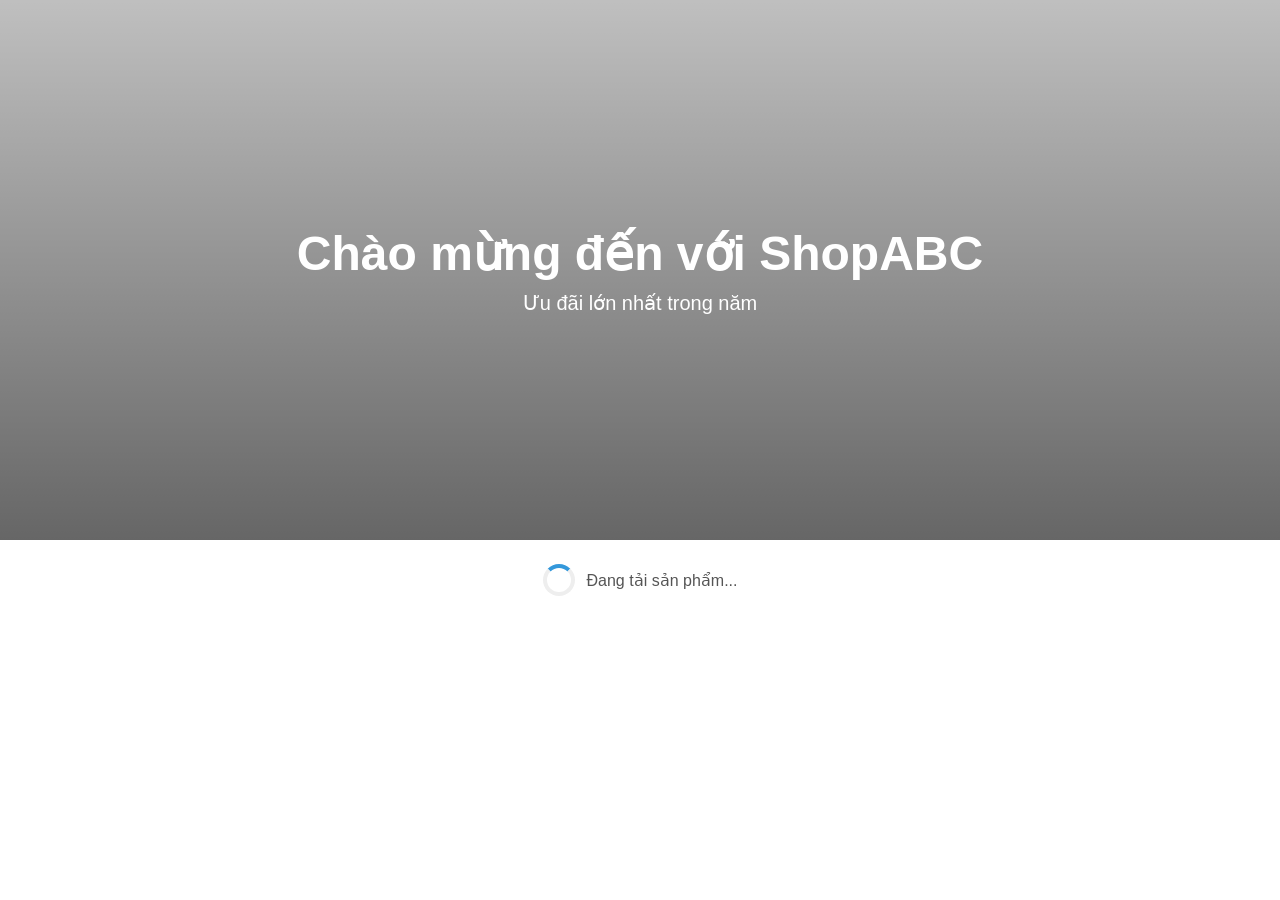
<file: Lab11/lab11.1.html>
<!DOCTYPE html>
<html lang="vi">
<head>
<meta charset="UTF-8">
<meta name="viewport" content="width=device-width, initial-scale=1.0">
<title>Buổi 11 - Bài 1: Banner Animation</title>
<style>
* { box-sizing: border-box; margin: 0; padding: 0; }
body { font-family: Arial, sans-serif; }
/* ===== ANIMATION: chữ trượt vào từ dưới lên ===== */
@keyframes truotVaoTuDuoi {
from { opacity: 0; transform: translateY(30px); }
to { opacity: 1; transform: translateY(0); }
}
.hero {
height: 60vh;
min-height: 320px;
background:
linear-gradient(to bottom, rgba(0,0,0,0.25), rgba(0,0,0,0.6)),
url('https://picsum.photos/id/180/1600/600');
background-size: cover;
background-position: center;
color: #fff;
display: flex;
flex-direction: column;
justify-content: center;

align-items: center;
text-align: center;
}
.hero-title {
font-size: clamp(28px, 5vw, 48px);
margin-bottom: 10px;
animation: truotVaoTuDuoi 0.8s ease-out;
}
.hero-sub {
font-size: clamp(15px, 2vw, 20px);
/* delay 0.2s để chạy SAU tiêu đề, tạo hiệu ứng xuất hiện tuần tự */
animation: truotVaoTuDuoi 0.8s ease-out 0.2s;
/* giữ trạng thái opacity:0 trong lúc chờ delay, tránh bị "chớp hiện rồi ẩn" */
animation-fill-mode: backwards;
}
/* ===== ANIMATION: loading spinner xoay vô hạn ===== */
@keyframes xoayVongTron {
from { transform: rotate(0deg); }
to { transform: rotate(360deg); }
}
.loading-wrapper {
display: flex;
align-items: center;
justify-content: center;
gap: 12px;
padding: 24px;
color: #555;
}

.spinner {
width: 32px;
height: 32px;
border: 4px solid #eee;
border-top: 4px solid #3498db;
border-radius: 50%;
animation: xoayVongTron 0.8s linear infinite;
}
</style>
</head>
<body>
<section class="hero">
<h1 class="hero-title">Chào mừng đến với ShopABC</h1>
<p class="hero-sub">Ưu đãi lớn nhất trong năm</p>
</section>
<div class="loading-wrapper">
<div class="spinner"></div>
<p>Đang tải sản phẩm...</p>
</div>
</body>
</html>
</file>
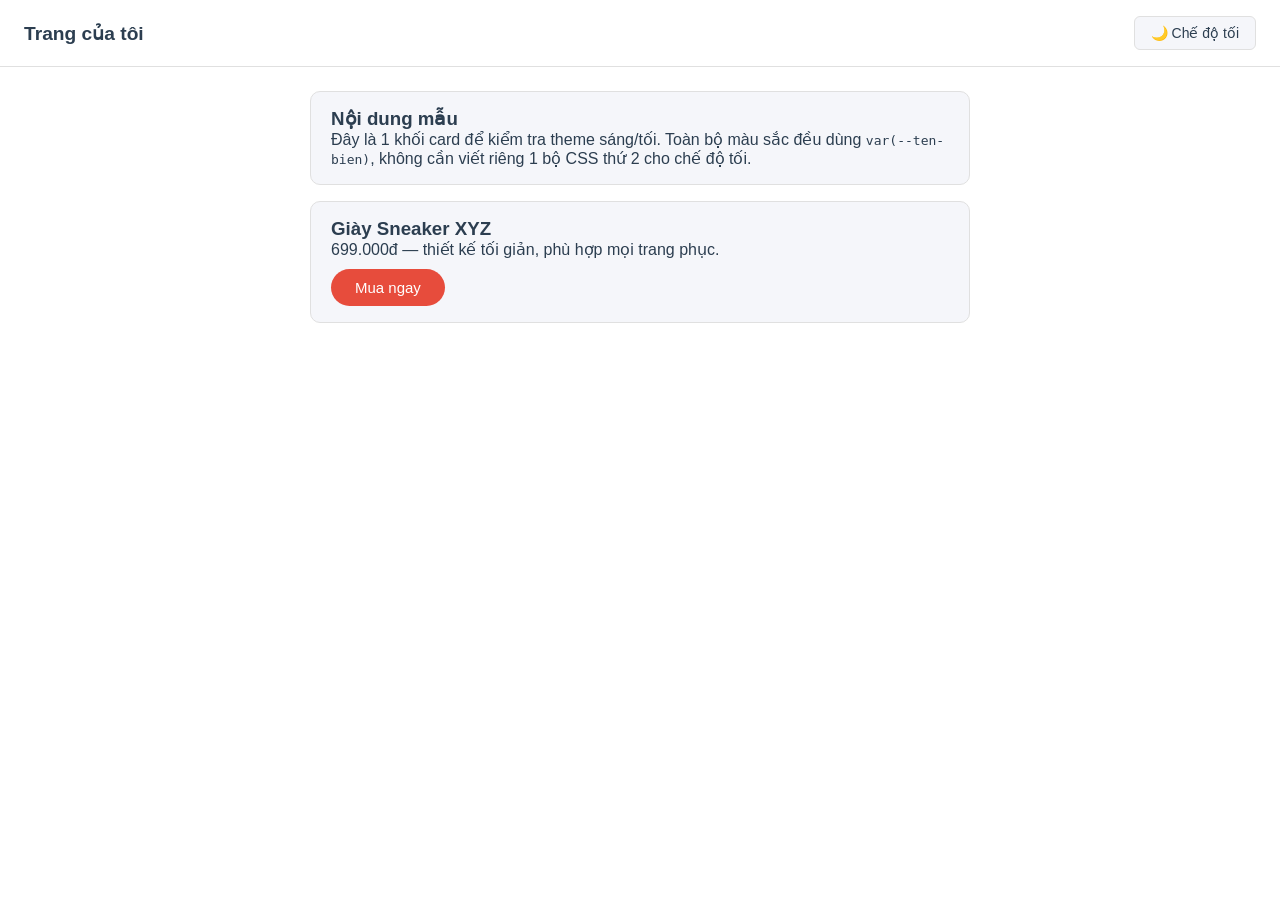
<file: Lab11/lab11.2.html>
<!DOCTYPE html>
<html lang="vi">
<head>

<meta charset="UTF-8">
<meta name="viewport" content="width=device-width, initial-scale=1.0">
<title>Buổi 11 - Bài 2: Dark/Light Mode</title>
<style>
* { box-sizing: border-box; margin: 0; padding: 0; }
/* ===== CSS VARIABLES: khai báo 2 phiên bản theme ===== */
:root {
--mau-nen: #ffffff;
--mau-nen-card: #f5f6fa;
--mau-chu: #2c3e50;
--mau-vien: #e0e0e0;
}
/* Khi <body> có class "dark", các biến này bị GHI ĐÈ chỉ trong phạm vi đó */
body.dark {
--mau-nen: #1a1a2e;
--mau-nen-card: #24243e;
--mau-chu: #f0f0f0;
--mau-vien: #3a3a5a;
}
body {
font-family: Arial, sans-serif;
background: var(--mau-nen);
color: var(--mau-chu);
transition: background 0.3s, color 0.3s;
padding: 0 0 40px;
}
.topbar {
display: flex;

justify-content: space-between;
align-items: center;
padding: 16px 24px;
border-bottom: 1px solid var(--mau-vien);
}
#btnToggleTheme {
padding: 8px 16px;
border: 1px solid var(--mau-vien);
border-radius: 6px;
background: var(--mau-nen-card);
color: var(--mau-chu);
cursor: pointer;
font-size: 14px;
}
main { max-width: 700px; margin: 24px auto; padding: 0 20px; }
.card {
background: var(--mau-nen-card);
border: 1px solid var(--mau-vien);
border-radius: 10px;
padding: 16px 20px;
margin-bottom: 16px;
transition: background 0.3s, border-color 0.3s;
}
/* ===== ANIMATION "pulse": to nhỏ nhẹ nhàng liên tục cho nút CTA ===== */
@keyframes pulse {
0% { transform: scale(1); }
50% { transform: scale(1.05); }
100% { transform: scale(1); }

}
.btn-mua-ngay {
display: inline-block;
margin-top: 10px;
padding: 10px 24px;
background: #e74c3c;
color: #fff;
border: none;
border-radius: 999px;
font-size: 15px;
cursor: pointer;
animation: pulse 1.6s ease-in-out infinite;
}
</style>
</head>
<body>
<header class="topbar">
<h1 style="font-size:1.2rem;">Trang của tôi</h1>
<button id="btnToggleTheme">🌙 Chế độ tối</button>
</header>
<main>
<div class="card">
<h3>Nội dung mẫu</h3>
<p>Đây là 1 khối card để kiểm tra theme sáng/tối. Toàn bộ màu sắc
đều dùng <code>var(--ten-bien)</code>, không cần viết riêng 1 bộ CSS
thứ 2 cho chế độ tối.</p>
</div>
<div class="card">

<h3>Giày Sneaker XYZ</h3>
<p>699.000đ — thiết kế tối giản, phù hợp mọi trang phục.</p>
<button class="btn-mua-ngay">Mua ngay</button>
</div>
</main>
<script>
const btnToggle = document.getElementById('btnToggleTheme');
const body = document.body;
// Khi trang load: đọc theme đã lưu trước đó và áp dụng ngay
const themeDaLuu = localStorage.getItem('theme');
if (themeDaLuu === 'dark') {
body.classList.add('dark');
btnToggle.textContent = '☀️ Chế độ sáng';
}
// Khi bấm nút: chỉ cần thêm/xóa 1 class "dark" trên <body> —
// toàn bộ màu sắc dùng var() trong CSS sẽ TỰ ĐỘNG đổi theo
btnToggle.addEventListener('click', function () {
body.classList.toggle('dark');
if (body.classList.contains('dark')) {
localStorage.setItem('theme', 'dark');
btnToggle.textContent = '☀️ Chế độ sáng';
} else {
localStorage.setItem('theme', 'light');
btnToggle.textContent = '🌙 Chế độ tối';
}
});
</script>

</body>
</html>
</file>
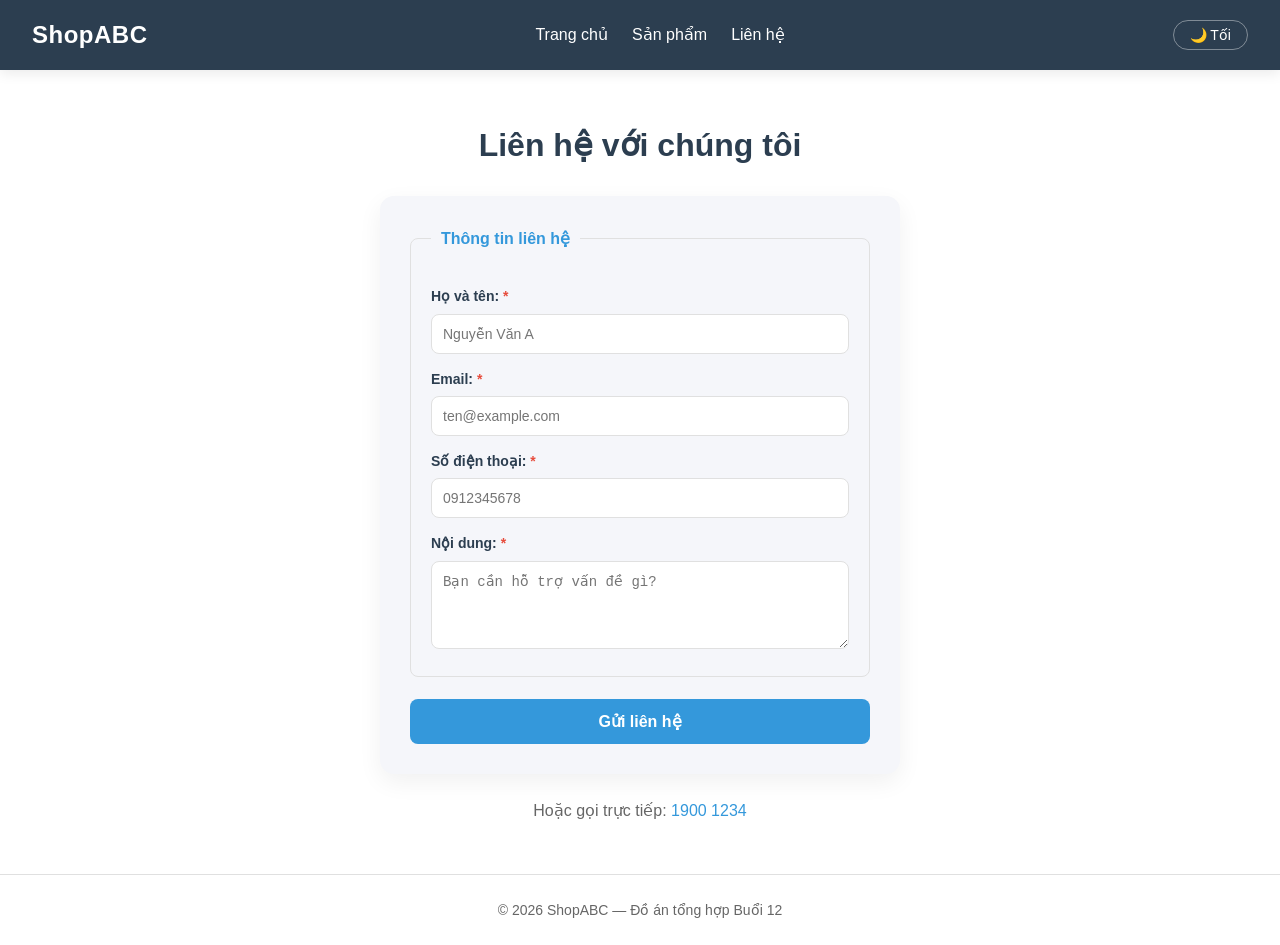
<file: Lab12/lienhe.html>
<!DOCTYPE html>
<html lang="vi">
<head>
    <meta charset="UTF-8">
    <meta name="viewport" content="width=device-width, initial-scale=1.0">
    <title>ShopABC - Liên hệ</title>
    <link rel="stylesheet" href="variables.css">
    <link rel="stylesheet" href="style.css">
    <link rel="stylesheet" href="responsive.css">
</head>
<body>
    <header class="navbar">
        <a href="index.html" class="logo">ShopABC</a>
        <nav>
            <ul class="nav-links">
                <li><a href="index.html">Trang chủ</a></li> 
                <li><a href="sanpham.html">Sản phẩm</a></li>
                <li><a href="lienhe.html">Liên hệ</a></li>
            </ul>
        </nav>
        <button id="btnToggleTheme">🌙 Tối</button>
    </header>

    <main class="page-container">
        <h1 style="text-align:center; margin-bottom: 24px;">Liên hệ với chúng tôi</h1>
        
        <!-- Toàn bộ validate dưới đây dùng thuần HTML5 (required, pattern) — học từ Buổi 2 -->
        <form class="form-card" action="#" method="post">
            <fieldset>
                <legend>Thông tin liên hệ</legend>
                
                <label for="hoten">Họ và tên: <span style="color:#e74c3c">*</span></label>
                <input type="text" id="hoten" name="hoten" placeholder="Nguyễn Văn A" required>
                
                <label for="email">Email: <span style="color:#e74c3c">*</span></label>
                <input type="email" id="email" name="email" placeholder="ten@example.com" required>
                
                <label for="phone">Số điện thoại: <span style="color:#e74c3c">*</span></label>
                <input type="tel" id="phone" name="phone" pattern="[0-9]{10}" title="Nhập đúng 10 số điện thoại" placeholder="0912345678" required>
                
                <label for="noidung">Nội dung: <span style="color:#e74c3c">*</span></label>
                <textarea id="noidung" name="noidung" rows="4" placeholder="Bạn cần hỗ trợ vấn đề gì?" required></textarea>
            </fieldset>
            
            <button type="submit">Gửi liên hệ</button>
        </form>

        <p style="text-align:center; margin-top: 24px; color: var(--mau-chu-phu);">
            Hoặc gọi trực tiếp: <a href="tel:19001234">1900 1234</a>
        </p>
    </main>

    <footer class="site-footer">
        <p>&copy; 2026 ShopABC — Đồ án tổng hợp Buổi 12</p>
    </footer>

    <script src="theme.js"></script>
</body>
</html>
</file>
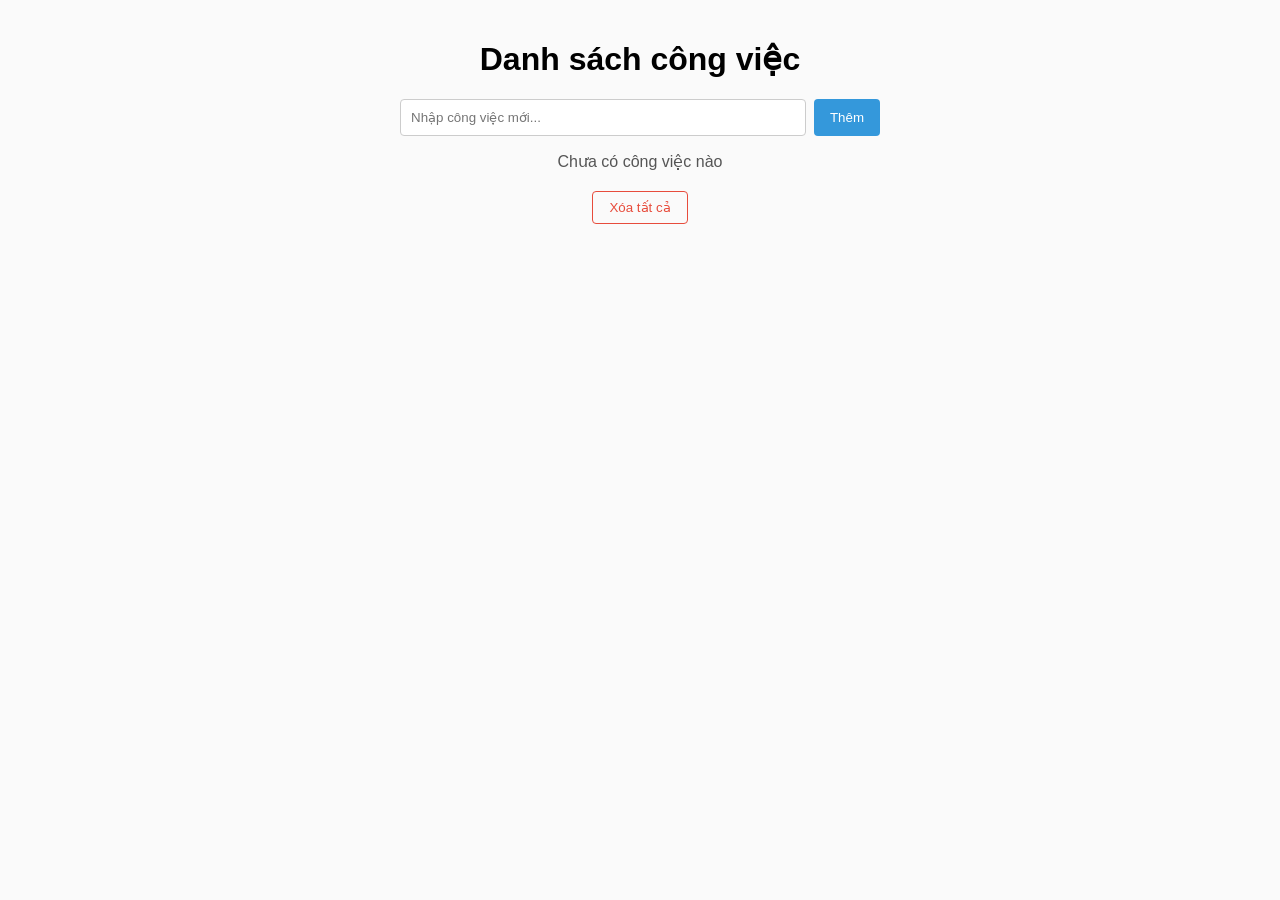
<file: Lab5/lab5.1.html>
<!DOCTYPE html>
<html lang="vi">
<head>
<meta charset="UTF-8">
<meta name="viewport" content="width=device-width, initial-scale=1.0">
<title>Buổi 5 - Bài 1: To-do List</title>
<style>
body { font-family: Arial, sans-serif; max-width: 480px; margin: 40px auto; padding: 0 16px; background: #fafafa; }
h1 { text-align: center; }
.input-row { display: flex; gap: 8px; margin-bottom: 8px; }
#inputCongViec { flex: 1; padding: 10px; border: 1px solid #ccc; border-radius: 4px; }
#btnThem { padding: 10px 16px; background: #3498db; color: #fff; border: none; border-radius: 4px; cursor: pointer;
}
#btnThem:hover { background: #2980b9; }
#trangThai { text-align: center; color: #555; margin-bottom: 12px; }
ul { list-style: none; padding: 0; }
li { display: flex; align-items: center; justify-content: space-between; background: #fff; padding: 10px 14px;
margin: 8px 0; border-radius: 6px; box-shadow: 0 1px 3px rgba(0,0,0,0.1); cursor: pointer; }
li span.ten { flex: 1; }
li.done span.ten { text-decoration: line-through; color: #999; }
li button { margin-left: 10px; background: #e74c3c; color: #fff; border: none; border-radius: 4px; padding: 6px
10px; cursor: pointer; }
li button:hover { background: #c0392b; }
#btnXoaTatCa { display: block; margin: 20px auto 0; background: none; border: 1px solid #e74c3c; color: #e74c3c;
padding: 8px 16px; border-radius: 4px; cursor: pointer; }
#btnXoaTatCa:hover { background: #e74c3c; color: #fff; }
</style>
</head>

<body>
<h1>Danh sách công việc</h1>
<div class="input-row">
<input type="text" id="inputCongViec" placeholder="Nhập công việc mới...">
<button id="btnThem">Thêm</button>
</div>
<p id="trangThai"></p>
<ul id="danhSach"></ul>
<button id="btnXoaTatCa">Xóa tất cả</button>
<script>
// ----- Đọc / lưu danh sách từ localStorage -----
function layDanhSach() {
const duLieu = localStorage.getItem('congViecList');
return duLieu ? JSON.parse(duLieu) : [];
}
function luuDanhSach(danhSach) {
localStorage.setItem('congViecList', JSON.stringify(danhSach));
}
// ----- Render danh sách ra màn hình -----
function renderDanhSach() {
const danhSach = layDanhSach();
const ul = document.getElementById('danhSach');
ul.innerHTML = '';
danhSach.forEach(function (congViec, index) {

const li = document.createElement('li');
const span = document.createElement('span');
span.className = 'ten';
span.textContent = congViec.ten;
li.appendChild(span);
if (congViec.hoanThanh) {
li.classList.add('done');
}
// click vào dòng để đánh dấu hoàn thành / bỏ hoàn thành
li.addEventListener('click', function () {
danhSach[index].hoanThanh = !danhSach[index].hoanThanh;
luuDanhSach(danhSach);
renderDanhSach();
});
// nút xóa từng việc
const btnXoa = document.createElement('button');
btnXoa.textContent = 'Xóa';
btnXoa.addEventListener('click', function (e) {
e.stopPropagation(); // tránh bấm Xóa lại kích hoạt luôn sự kiện click của li
danhSach.splice(index, 1);
luuDanhSach(danhSach);
renderDanhSach();
});
li.appendChild(btnXoa);
ul.appendChild(li);
});

// Hiển thị "Còn X công việc chưa hoàn thành"
const conLai = danhSach.filter(function (cv) { return !cv.hoanThanh; }).length;
document.getElementById('trangThai').textContent =
danhSach.length === 0 ? 'Chưa có công việc nào' : 'Còn ' + conLai + ' công việc chưa hoàn thành';
}
// ----- Thêm công việc mới -----
document.getElementById('btnThem').addEventListener('click', function () {
const input = document.getElementById('inputCongViec');
const tenCongViec = input.value.trim();
if (tenCongViec === '') {
alert('Vui lòng nhập tên công việc');
return;
}
const danhSach = layDanhSach();
danhSach.push({ ten: tenCongViec, hoanThanh: false });
luuDanhSach(danhSach);
input.value = '';
renderDanhSach();
});
// Cho phép nhấn Enter để thêm nhanh
document.getElementById('inputCongViec').addEventListener('keydown', function (e) {
if (e.key === 'Enter') {
document.getElementById('btnThem').click();
}
});
// ----- Xóa tất cả (có xác nhận trước khi xóa) -----

document.getElementById('btnXoaTatCa').addEventListener('click', function () {
if (confirm('Bạn có chắc muốn xóa toàn bộ danh sách?')) {
localStorage.clear();
renderDanhSach();
}
});
// Render ngay khi trang load — dữ liệu cũ (nếu có) sẽ hiện lại
renderDanhSach();
</script>
</body>
</html>
</file>
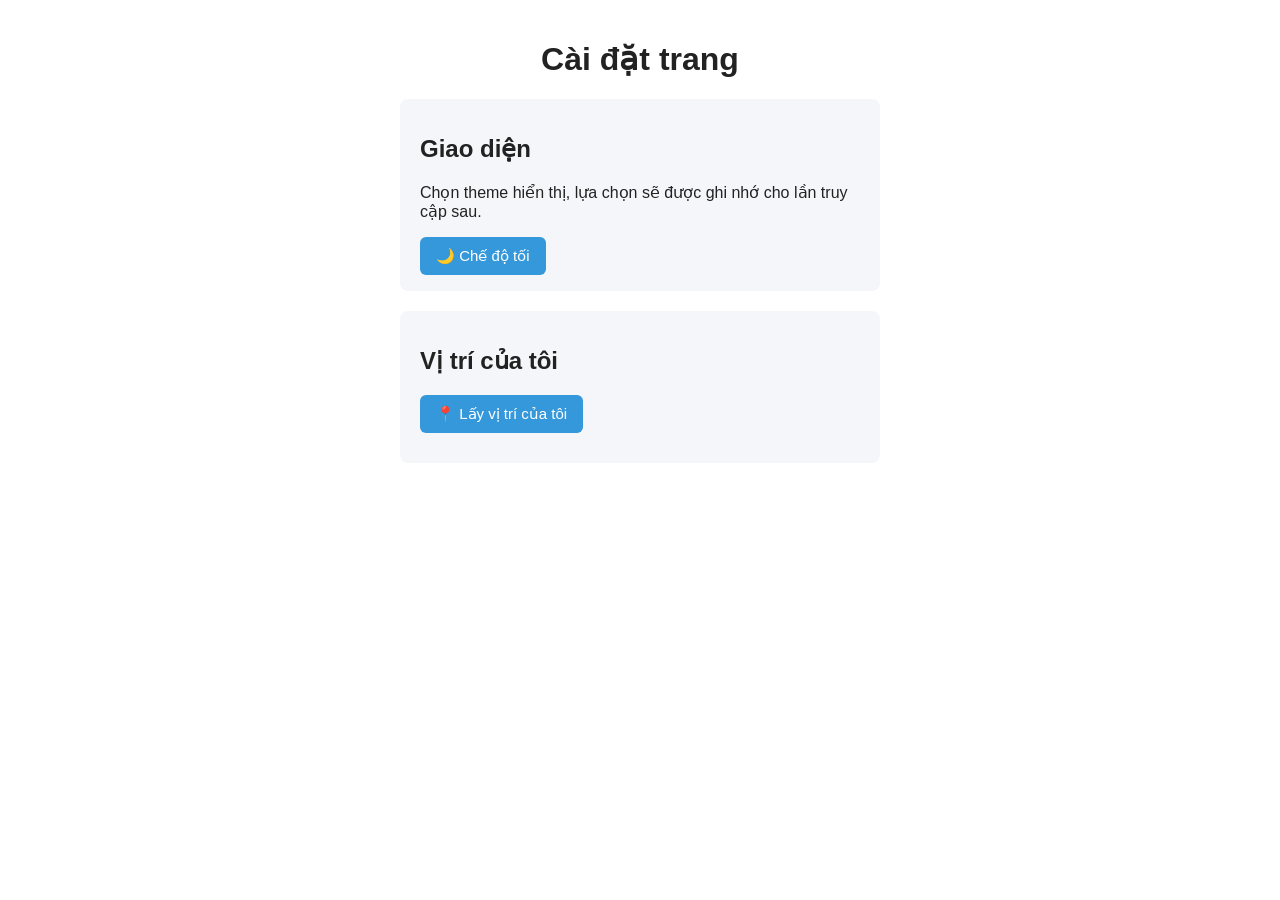
<file: Lab5/lab5.2.html>
<!DOCTYPE html>
<html lang="vi">
<head>
<meta charset="UTF-8">
<meta name="viewport" content="width=device-width, initial-scale=1.0">
<title>Buổi 5 - Bài 2: Ghi nhớ Theme + Geolocation</title>
<style>
body {
font-family: Arial, sans-serif; max-width: 480px; margin: 40px auto; padding: 0 16px;
background: #ffffff; color: #222; transition: background 0.3s, color 0.3s;
}
/* Ở buổi này CHƯA học CSS Variables (sẽ học ở Buổi 11), nên tạm thời khai báo
màu trực tiếp cho từng trạng thái class .dark trên <body> */
body.dark { background: #1a1a2e; color: #f0f0f0; }
h1 { text-align: center; }

section { background: #f5f6fa; padding: 16px 20px; border-radius: 8px; margin-bottom: 20px; }
body.dark section { background: #24243e; }
button {
padding: 10px 16px; border: none; border-radius: 6px; cursor: pointer;
background: #3498db; color: #fff; font-size: 15px;
}
button:hover { background: #2980b9; }
#ketQuaViTri { margin-top: 12px; font-size: 14px; }
</style>
</head>
<body>
<h1>Cài đặt trang</h1>
<!-- ===== PHẦN 1: Ghi nhớ Theme sáng/tối bằng localStorage =====
Đây là bước chuẩn bị trực tiếp cho kỹ thuật Dark/Light Mode hoàn chỉnh
sẽ học ở Buổi 11 (khi đó sẽ dùng CSS Variables thay vì khai báo màu trực tiếp) -->
<section>
<h2>Giao diện</h2>
<p>Chọn theme hiển thị, lựa chọn sẽ được ghi nhớ cho lần truy cập sau.</p>
<button id="btnToggleTheme">🌙 Chế độ tối</button>
</section>
<!-- ===== PHẦN 2: Geolocation API =====
Trình duyệt sẽ hỏi xin phép trước khi trả về vị trí -->
<section>
<h2>Vị trí của tôi</h2>
<button id="btnLayViTri">📍 Lấy vị trí của tôi</button>
<p id="ketQuaViTri"></p>
</section>

<script>
// ================= PHẦN 1: THEME =================
const btnToggle = document.getElementById('btnToggleTheme');
const body = document.body;
// Khi trang load: đọc theme đã lưu trước đó và áp dụng ngay
const themeDaLuu = localStorage.getItem('theme');
if (themeDaLuu === 'dark') {
body.classList.add('dark');
btnToggle.textContent = '☀️ Chế độ sáng';
}
btnToggle.addEventListener('click', function () {
body.classList.toggle('dark');
if (body.classList.contains('dark')) {
localStorage.setItem('theme', 'dark');
btnToggle.textContent = '☀️ Chế độ sáng';
} else {
localStorage.setItem('theme', 'light');
btnToggle.textContent = '🌙 Chế độ tối';
}
});
// ================= PHẦN 2: GEOLOCATION =================
document.getElementById('btnLayViTri').addEventListener('click', function () {
const ketQua = document.getElementById('ketQuaViTri');
if (!('geolocation' in navigator)) {
ketQua.textContent = 'Trình duyệt của bạn không hỗ trợ Geolocation.';
return;

}
ketQua.textContent = 'Đang lấy vị trí...';
navigator.geolocation.getCurrentPosition(
function (viTri) {
const lat = viTri.coords.latitude.toFixed(5);
const lng = viTri.coords.longitude.toFixed(5);
ketQua.textContent = 'Vĩ độ: ' + lat + ' — Kinh độ: ' + lng;
},
function (loi) {
ketQua.textContent = 'Không lấy được vị trí: ' + loi.message;
}
);
});
</script>
</body>
</html>
</file>
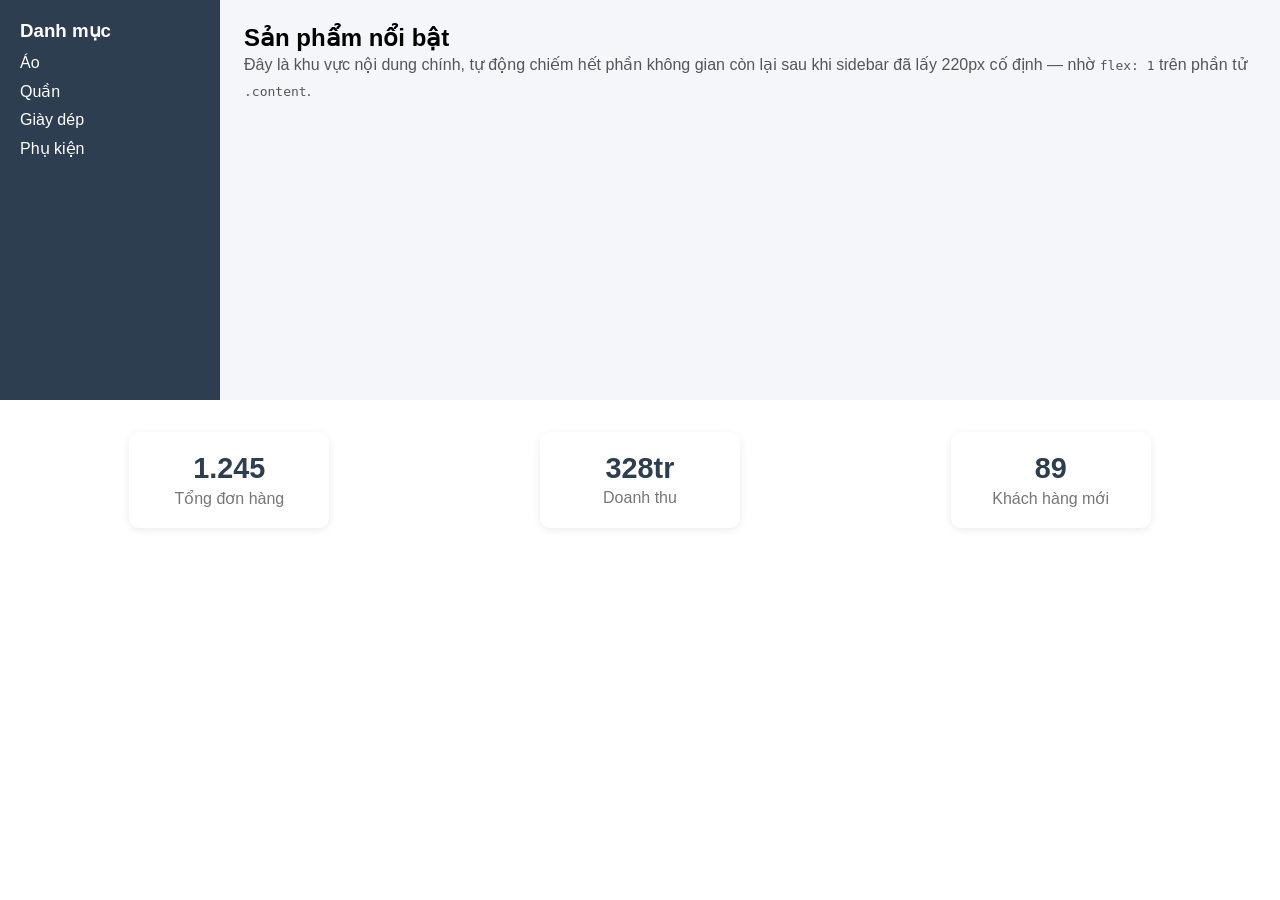
<file: Lab7/lab7.2.html>
<!DOCTYPE html>
<html lang="vi">
<head>
<meta charset="UTF-8">
<meta name="viewport" content="width=device-width, initial-scale=1.0">
<title>Buổi 7 - Bài 2: Sidebar + Content &amp; Card thống kê (Flexbox)</title>
<style>
* { box-sizing: border-box; margin: 0; padding: 0; }
body { font-family: Arial, sans-serif; }

/* ===== LAYOUT SIDEBAR + CONTENT ===== */
.layout {
display: flex;
min-height: 400px;
}
.sidebar {
flex: 0 0 220px; /* cố định 220px, không giãn không co */
background: #2c3e50;
color: #fff;
padding: 20px;
}
.sidebar h3 { margin-bottom: 12px; }
.sidebar ul { list-style: none; display: flex; flex-direction: column; gap: 10px; }
.sidebar a { color: #fff; text-decoration: none; }
.sidebar a:hover { text-decoration: underline; }
.content {
flex: 1; /* chiếm hết phần còn lại */
padding: 24px;
background: #f5f6fa;
}
.content p { color: #555; line-height: 1.6; }
/* ===== CARD THỐNG KÊ HÀNG NGANG ===== */
.stat-row {
display: flex;
justify-content: space-around;
gap: 16px;
padding: 32px;

flex-wrap: wrap;
}
.stat-card {
flex: 1 1 160px;
max-width: 200px;
background: #fff;
border-radius: 10px;
box-shadow: 0 2px 8px rgba(0,0,0,0.08);
padding: 20px;
display: flex;
flex-direction: column; /* xếp số và label theo chiều dọc */
align-items: center;
text-align: center;
}
.stat-card .so-lieu { font-size: 1.8rem; font-weight: bold; color: #2c3e50; }
.stat-card .nhan { color: #777; margin-top: 4px; }
</style>
</head>
<body>
<!-- ===== PHẦN 1: Sidebar + Content ===== -->
<div class="layout">
<aside class="sidebar">
<h3>Danh mục</h3>
<ul>
<li><a href="#">Áo</a></li>
<li><a href="#">Quần</a></li>
<li><a href="#">Giày dép</a></li>
<li><a href="#">Phụ kiện</a></li>
</ul>

</aside>
<main class="content">
<h2>Sản phẩm nổi bật</h2>
<p>Đây là khu vực nội dung chính, tự động chiếm hết phần không gian còn lại
sau khi sidebar đã lấy 220px cố định — nhờ <code>flex: 1</code> trên
phần tử <code>.content</code>.</p>
</main>
</div>
<!-- ===== PHẦN 2: Card thống kê hàng ngang ===== -->
<section class="stat-row">
<div class="stat-card">
<div class="so-lieu">1.245</div>
<div class="nhan">Tổng đơn hàng</div>
</div>
<div class="stat-card">
<div class="so-lieu">328tr</div>
<div class="nhan">Doanh thu</div>
</div>
<div class="stat-card">
<div class="so-lieu">89</div>
<div class="nhan">Khách hàng mới</div>
</div>
</section>
</body>
</html>
</file>
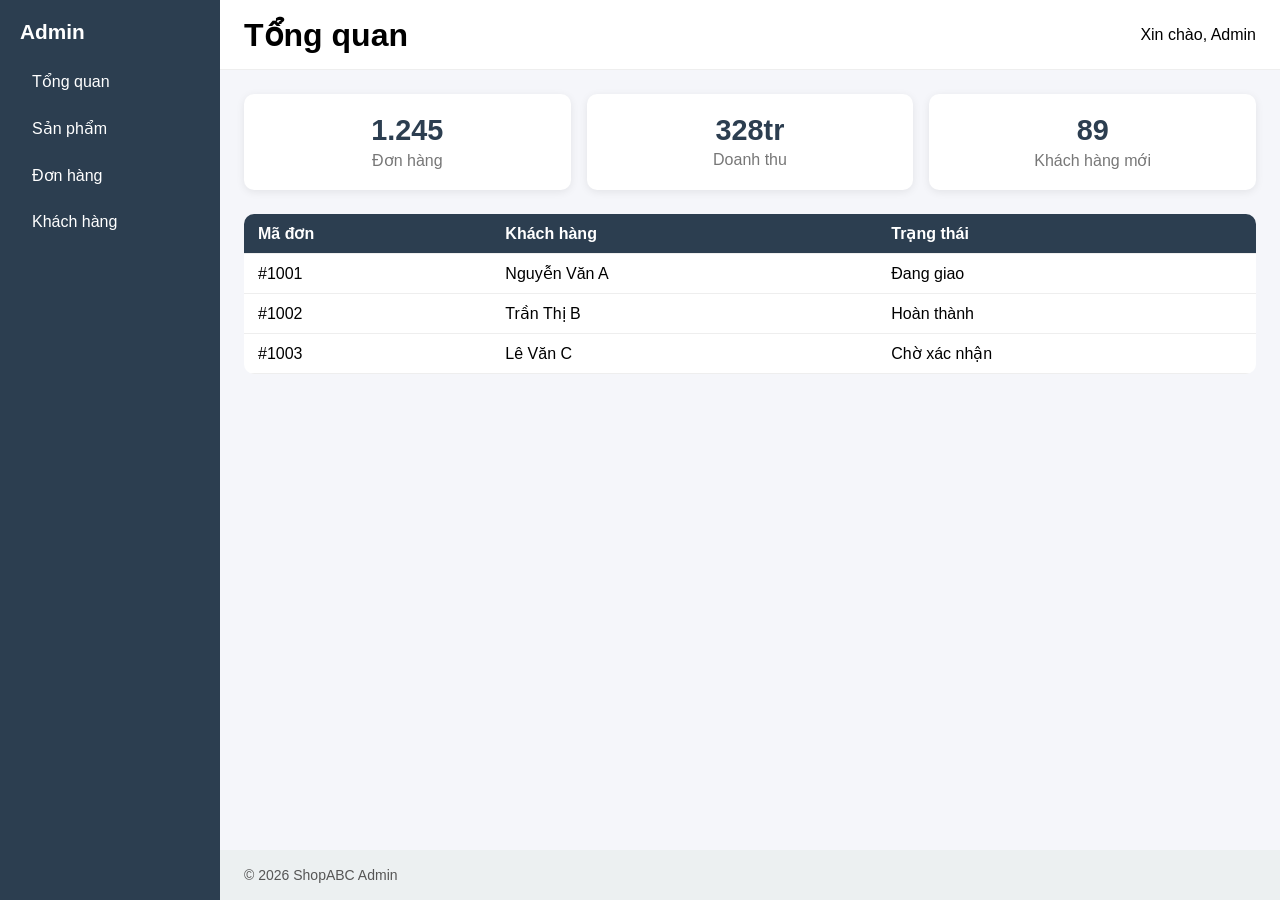
<file: Lab8/lab8.1.html>
<!DOCTYPE html>
<html lang="vi">
<head>
<meta charset="UTF-8">
<meta name="viewport" content="width=device-width, initial-scale=1.0">
<title>Buổi 8 - Bài 1: Dashboard Quản Trị (Grid)</title>
<style>
* { box-sizing: border-box; margin: 0; padding: 0; }
body { font-family: Arial, sans-serif; }
/* ===== GRID LAYOUT TỔNG THỂ: sidebar - header - content - footer ===== */
.layout {
display: grid;
grid-template-columns: 220px 1fr;
grid-template-rows: 70px 1fr 50px;
grid-template-areas:
"sidebar header"
"sidebar content"
"sidebar footer";
min-height: 100vh;
}
.sidebar { grid-area: sidebar; background: #2c3e50; color: #fff; padding: 20px; }
.header { grid-area: header; background: #fff; border-bottom: 1px solid #eee; padding: 0 24px; }
.content { grid-area: content; background: #f5f6fa; padding: 24px; }
.footer { grid-area: footer; background: #ecf0f1; padding: 0 24px; }
/* ===== FLEXBOX xử lý bên trong sidebar (menu xếp dọc) ===== */

.sidebar .logo { font-size: 1.3rem; font-weight: bold; margin-bottom: 20px; }
.sidebar nav {
display: flex;
flex-direction: column;
gap: 12px;
}
.sidebar nav a {
color: #fff;
text-decoration: none;
padding: 8px 12px;
border-radius: 6px;
}
.sidebar nav a:hover { background: rgba(255,255,255,0.15); }
/* ===== FLEXBOX xử lý bên trong header (2 khối trái-phải) ===== */
.header {
display: flex;
justify-content: space-between;
align-items: center;
}
.footer { display: flex; align-items: center; color: #555; font-size: 14px; }
/* ===== GRID lồng bên trong content: bộ thẻ thống kê tự co giãn ===== */
.stat-grid {
display: grid;
grid-template-columns: repeat(auto-fit, minmax(180px, 1fr));
gap: 16px;
align-content: start;

margin-bottom: 24px;
}
.stat-card {
background: #fff;
border-radius: 10px;
padding: 20px;
box-shadow: 0 2px 8px rgba(0,0,0,0.08);
text-align: center;
}
.stat-card h3 { font-size: 1.8rem; color: #2c3e50; }
.stat-card p { color: #777; margin-top: 4px; }
table { width: 100%; border-collapse: collapse; background: #fff; border-radius: 10px; overflow: hidden; }
th, td { padding: 10px 14px; text-align: left; border-bottom: 1px solid #eee; }
th { background: #2c3e50; color: #fff; }
</style>
</head>
<body>
<div class="layout">
<aside class="sidebar">
<div class="logo">Admin</div>
<nav>
<a href="#">Tổng quan</a>
<a href="#">Sản phẩm</a>
<a href="#">Đơn hàng</a>
<a href="#">Khách hàng</a>
</nav>
</aside>

<header class="header">
<h1>Tổng quan</h1>
<div class="user-info">Xin chào, Admin</div>
</header>
<main class="content">
<div class="stat-grid">
<div class="stat-card">
<h3>1.245</h3>
<p>Đơn hàng</p>
</div>
<div class="stat-card">
<h3>328tr</h3>
<p>Doanh thu</p>
</div>
<div class="stat-card">
<h3>89</h3>
<p>Khách hàng mới</p>
</div>
</div>
<table>
<thead>
<tr><th>Mã đơn</th><th>Khách hàng</th><th>Trạng thái</th></tr>
</thead>
<tbody>
<tr><td>#1001</td><td>Nguyễn Văn A</td><td>Đang giao</td></tr>
<tr><td>#1002</td><td>Trần Thị B</td><td>Hoàn thành</td></tr>
<tr><td>#1003</td><td>Lê Văn C</td><td>Chờ xác nhận</td></tr>
</tbody>
</table>

</main>
<footer class="footer">
&copy; 2026 ShopABC Admin
</footer>
</div>
</body>
</html>
</file>
<file: Lab12/variables.css>
/* ============================================================
Buổi 12 - Bài 1: CSS Variables dùng chung cho mọi trang
File này được nhúng vào CẢ 3 trang (index, san-pham, lien-he)
để đảm bảo theme đồng bộ trên toàn site.
============================================================ */
:root {
--mau-chinh: #3498db;
--mau-chinh-dam: #2980b9;
--mau-nen: #ffffff;
--mau-nen-card: #f5f6fa;
--mau-chu: #2c3e50;
--mau-chu-phu: #666666;
--mau-vien: #e0e0e0;
--bong-do: rgba(0, 0, 0, 0.1);
/* Màu nền LUÔN TỐI (dùng cho navbar, mặt sau flip-card...) —
KHÔNG đảo theo theme như --mau-chu, vì các khối này luôn đi kèm
chữ trắng cố định. Nếu dùng chung --mau-chu cho việc này, khi
--mau-chu bị đảo thành màu sáng ở dark mode, chữ trắng sẽ mất
tương phản trên nền sáng — đây chính là lỗi cần tránh. */
--mau-nen-dam: #2c3e50;
}
/* Khi <body> có class "dark", toàn bộ biến trên bị GHI ĐÈ trong phạm vi đó.
Mọi nơi trong CSS dùng var(--...) sẽ tự động đổi màu theo,
không cần viết riêng 1 bộ CSS thứ 2 cho chế độ tối. */
body.dark {
--mau-chinh: #5dade2;
--mau-chinh-dam: #3498db;

--mau-nen: #1a1a2e;
--mau-nen-card: #24243e;
--mau-chu: #f0f0f0;
--mau-chu-phu: #b0b0c0;
--mau-vien: #3a3a5a;
--bong-do: rgba(0, 0, 0, 0.4);
/* Vẫn giữ tông tối (tối hơn 1 chút để phân biệt với nền trang) —
KHÔNG đảo sang màu sáng, để chữ trắng cố định vẫn đọc được */
--mau-nen-dam: #12121f;
}
</file>
<file: Lab12/style.css>
/* ----- RESET & BASE ----- */
* {
    box-sizing: border-box;
    margin: 0;
    padding: 0;
}

body {
    font-family: Arial, Helvetica, sans-serif;
    background: var(--mau-nen);
    color: var(--mau-chu);
    transition: background 0.3s ease, color 0.3s ease;
    line-height: 1.6;
}

a {
    color: var(--mau-chinh);
    text-decoration: none;
    transition: opacity 0.2s ease;
}

a:hover {
    opacity: 0.85;
}

img {
    max-width: 100%;
    display: block;
}

.page-container {
    width: min(92%, 1140px);
    margin: 0 auto;
    padding: 50px 0;
}

/* ----- NAVBAR (Dùng chung mọi trang) ----- */
.navbar {
    display: flex;
    flex-wrap: wrap;
    justify-content: space-between;
    align-items: center;
    padding: 16px 32px;
    background: var(--mau-nen-dam);
    box-shadow: 0 4px 12px rgba(0, 0, 0, 0.08);
    transition: background 0.3s ease;
    position: sticky;
    top: 0;
    z-index: 1000;
}

.navbar .logo {
    color: #fff;
    font-size: 1.5rem;
    font-weight: 700;
    letter-spacing: 0.5px;
}

.nav-links {
    display: flex;
    gap: 24px;
    list-style: none;
}

.nav-links a {
    color: #fff;
    font-weight: 500;
    position: relative;
    padding-bottom: 4px;
}

.nav-links a::after {
    content: '';
    position: absolute;
    bottom: 0;
    left: 0;
    width: 0;
    height: 2px;
    background: #fff;
    transition: width 0.3s ease;
}

.nav-links a:hover::after {
    width: 100%;
}

#btnToggleTheme {
    padding: 6px 16px;
    border: 1px solid rgba(255, 255, 255, 0.4);
    border-radius: 999px;
    background: transparent;
    color: #fff;
    cursor: pointer;
    font-size: 14px;
    font-weight: 500;
    transition: all 0.3s ease;
}

#btnToggleTheme:hover {
    background: rgba(255, 255, 255, 0.2);
    border-color: rgba(255, 255, 255, 0.7);
}

/* ----- HERO BANNER ----- */
.hero {
    height: 48vh;
    min-height: 280px;
    background: 
        linear-gradient(to bottom, rgba(0, 0, 0, 0.3), rgba(0, 0, 0, 0.65)),
        var(--hero-bg, url('https://picsum.photos/id/180/1600/600'));
    background-size: cover;
    background-position: center;
    color: #fff;
    display: flex;
    flex-direction: column;
    justify-content: center;
    align-items: center;
    text-align: center;
    padding: 0 20px;
}

@keyframes truotVaoTuDuoi {
    from { opacity: 0; transform: translateY(24px); }
    to { opacity: 1; transform: translateY(0); }
}

.hero h1 {
    font-size: clamp(28px, 5vw, 48px);
    text-shadow: 0 2px 10px rgba(0, 0, 0, 0.6);
    margin-bottom: 12px;
    animation: truotVaoTuDuoi 0.7s cubic-bezier(0.16, 1, 0.3, 1);
}

.hero p {
    font-size: clamp(15px, 2vw, 19px);
    text-shadow: 0 1px 6px rgba(0, 0, 0, 0.6);
    animation: truotVaoTuDuoi 0.7s cubic-bezier(0.16, 1, 0.3, 1) 0.15s;
    animation-fill-mode: backwards;
}

/* ----- NÚT DÙNG CHUNG ----- */
.btn-primary {
    display: inline-block;
    margin-top: 18px;
    padding: 12px 28px;
    border-radius: 999px;
    border: none;
    background: linear-gradient(135deg, var(--mau-chinh), var(--mau-chinh-dam));
    color: #fff;
    text-decoration: none;
    font-weight: 600;
    cursor: pointer;
    box-shadow: 0 4px 14px var(--bong-do);
    transition: transform 0.2s ease, box-shadow 0.3s ease;
}

.btn-primary:hover {
    transform: translateY(-2px);
    box-shadow: 0 6px 20px var(--bong-do);
}

/* ----- PRODUCT GRID ----- */
.product-grid {
    display: flex;
    flex-wrap: wrap;
    justify-content: center;
    gap: 28px;
}

/* ----- FLIP CARD ----- */
.flip-card {
    width: 240px;
    height: 310px;
    perspective: 1000px;
}

.flip-card-inner {
    width: 100%;
    height: 100%;
    position: relative;
    transition: transform 0.7s cubic-bezier(0.4, 0.2, 0.2, 1);
    transform-style: preserve-3d;
}

.flip-card:hover .flip-card-inner {
    transform: rotateY(180deg);
}

.flip-card-front, 
.flip-card-back {
    position: absolute;
    width: 100%;
    height: 100%;
    backface-visibility: hidden;
    border-radius: 14px;
    padding: 18px;
    box-shadow: 0 6px 16px rgba(0, 0, 0, 0.08);
    text-align: center;
}

.flip-card-front {
    background: var(--mau-nen-card);
    display: flex;
    flex-direction: column;
    justify-content: space-between;
    transition: background 0.3s ease;
}

.flip-card-front img {
    width: 100%;
    height: 150px;
    object-fit: cover;
    border-radius: 10px;
}

.flip-card-front h3 {
    font-size: 16px;
    margin-top: 10px;
}

.flip-card-back {
    background: var(--mau-nen-dam);
    color: #fff;
    transform: rotateY(180deg);
    display: flex;
    flex-direction: column;
    justify-content: center;
    gap: 10px;
    transition: background 0.3s ease;
}

.flip-card-back p {
    font-size: 13px;
    line-height: 1.5;
}

.btn-mua {
    margin-top: 4px;
    display: inline-block;
    padding: 8px 18px;
    background: var(--mau-chinh);
    color: #fff;
    text-decoration: none;
    border-radius: 8px;
    font-size: 14px;
    font-weight: 600;
    transition: background 0.2s ease, transform 0.2s ease;
}

.btn-mua:hover {
    background: var(--mau-chinh-dam);
    transform: scale(1.03);
}

/* ----- FORM (Trang Liên hệ) ----- */
form.form-card {
    max-width: 520px;
    margin: 0 auto;
    background: var(--mau-nen-card);
    padding: 30px;
    border-radius: 14px;
    box-shadow: 0 8px 24px rgba(0, 0, 0, 0.06);
    transition: background 0.3s ease;
}

fieldset {
    border: 1px solid var(--mau-vien);
    border-radius: 8px;
    padding: 20px;
}

legend {
    font-weight: bold;
    padding: 0 10px;
    color: var(--mau-chinh);
}

label {
    font-weight: 600;
    display: block;
    margin-top: 14px;
    font-size: 14px;
}

input, 
textarea {
    width: 100%;
    padding: 11px;
    margin-top: 6px;
    border: 1px solid var(--mau-vien);
    border-radius: 8px;
    background: var(--mau-nen);
    color: var(--mau-chu);
    font-size: 14px;
    transition: border-color 0.2s ease, box-shadow 0.2s ease;
}

input:focus, 
textarea:focus {
    outline: none;
    border-color: var(--mau-chinh);
    box-shadow: 0 0 0 3px rgba(var(--mau-chinh-rgb, 218, 112, 214), 0.15);
}

button[type="submit"] {
    width: 100%;
    padding: 13px;
    margin-top: 22px;
    background: var(--mau-chinh);
    color: #fff;
    border: none;
    border-radius: 8px;
    font-size: 16px;
    font-weight: 600;
    cursor: pointer;
    transition: background 0.2s ease, transform 0.2s ease;
}

button[type="submit"]:hover {
    background: var(--mau-chinh-dam);
    transform: translateY(-1px);
}

/* ----- FOOTER ----- */
footer.site-footer {
    text-align: center;
    padding: 24px;
    color: var(--mau-chu-phu);
    border-top: 1px solid var(--mau-vien);
    font-size: 14px;
    transition: border-color 0.3s ease;
}
</file>
<file: Lab12/responsive.css>
/* ============================================================
Buổi 12 - Bài 1: responsive.css — toàn bộ @media để riêng 1 file,
giúp dễ maintain khi cần đổi breakpoint (kỹ thuật học ở Buổi 9)
============================================================ */
/* Mobile mặc định: menu navbar xếp dọc, xuống hàng dưới logo */
.nav-links {
flex-direction: column;
width: 100%;
order: 3;
margin-top: 10px;
}
.navbar { row-gap: 6px; }

/* Từ tablet (768px) trở lên: menu quay lại nằm ngang cùng hàng logo */
@media (min-width: 768px) {
.nav-links {
flex-direction: row;
width: auto;
order: 0;
margin-top: 0;
}
}
/* Form co hẹp lại đúng lề trên màn hình nhỏ */
@media (max-width: 480px) {
form.form-card { padding: 18px; }
}
</file>
